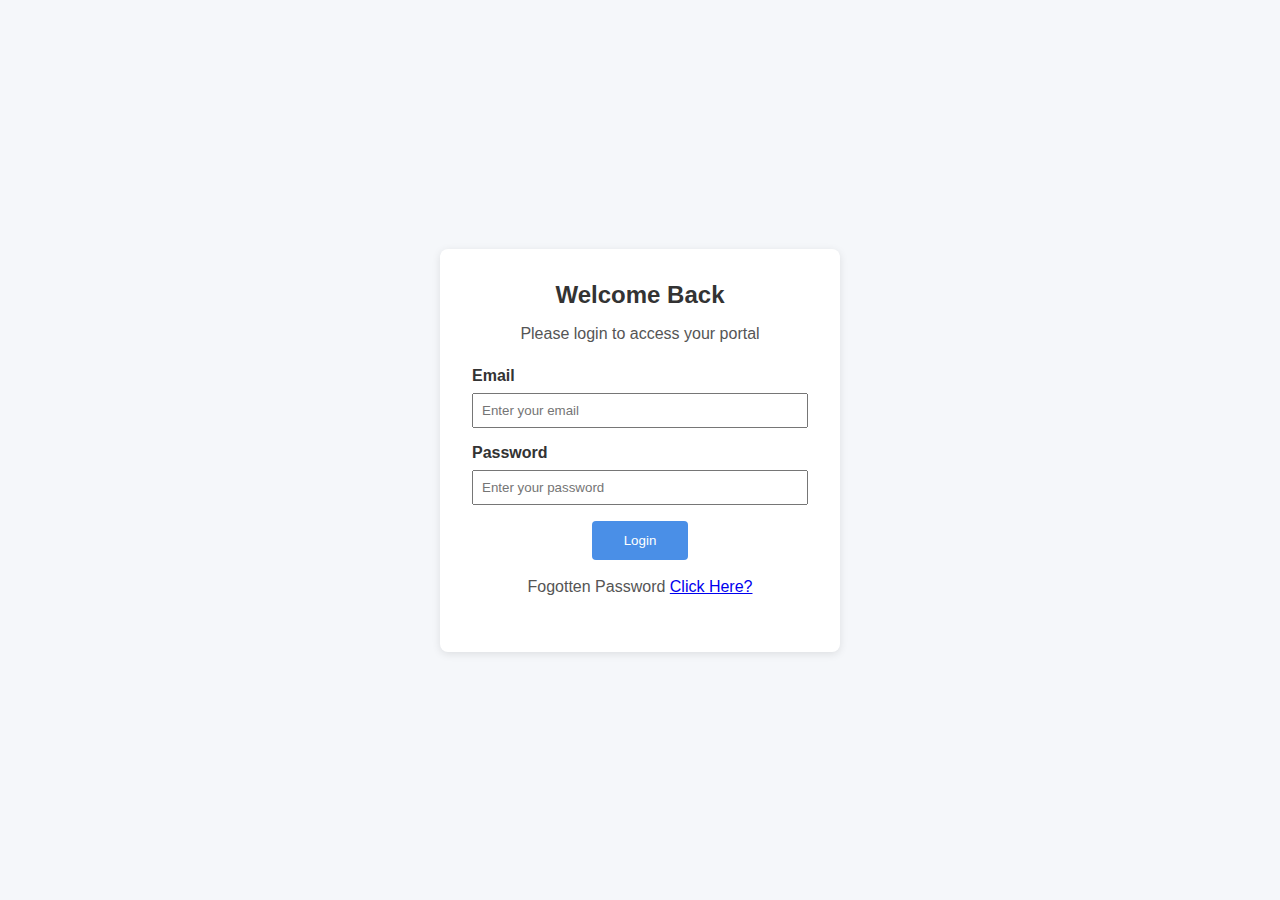
<file: index.html>
<!DOCTYPE html>
<html lang="en">
<head>
  <meta charset="UTF-8" />
  <meta name="viewport" content="width=device-width, initial-scale=1.0" />
  <title>Employee Portal - Login</title>
  <!-- Bootstrap Icons -->
  <link
    rel="stylesheet"
    href="https://cdn.jsdelivr.net/npm/bootstrap-icons@1.10.3/font/bootstrap-icons.css"
  />
  <link rel="stylesheet" href="css/style.css" />
</head>
<body class="login-body">
  <div class="login-container">
    <div class="login-card">
      <h2>Welcome Back</h2>
      <p>Please login to access your portal</p>
      <form action="dashboard.html" method="GET" class="login-form">
        <div class="form-group">
          <label for="email">Email</label>
          <input
            type="email"
            id="email"
            placeholder="Enter your email"
            required
          />
        </div>
        <div class="form-group">
          <label for="password">Password</label>
          <input
            type="password"
            id="password"
            placeholder="Enter your password"
            required
          />
        </div>
        <button type="submit" class="btn-primary">Login</button>
      </form>
      <br>
      <p>Fogotten Password <a href="forgot-password.html"> Click Here?</a></p>
    </div>
  </div>
</body>
</html>
</file>
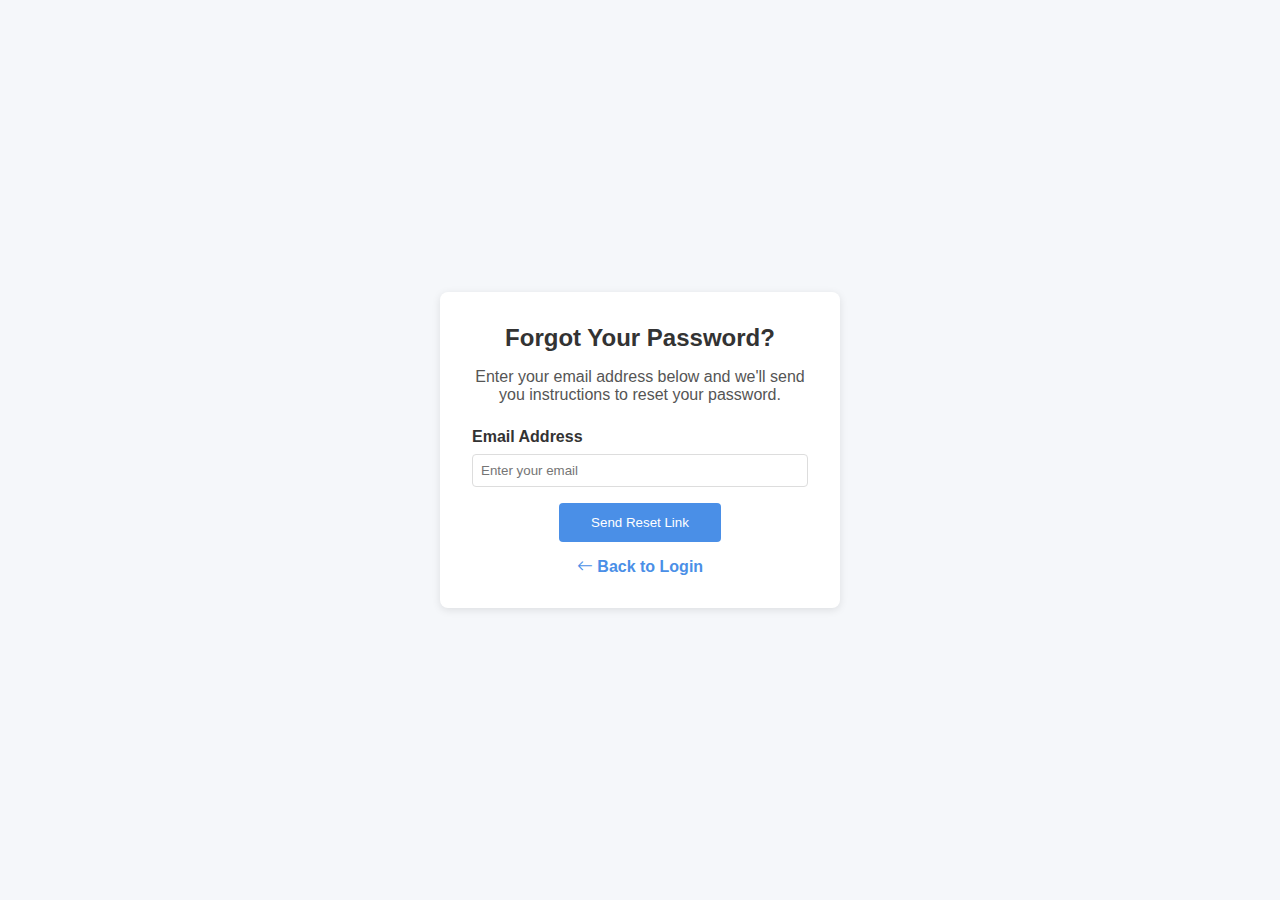
<file: forgot-password.html>
<!DOCTYPE html>
<html lang="en">
<head>
  <meta charset="UTF-8" />
  <meta name="viewport" content="width=device-width, initial-scale=1.0" />
  <title>Employee Portal - Forgot Password</title>
  <!-- Bootstrap Icons -->
  <link
    rel="stylesheet"
    href="https://cdn.jsdelivr.net/npm/bootstrap-icons@1.10.3/font/bootstrap-icons.css"
  />
  <link rel="stylesheet" href="css/style.css" />
  <style>
    /* Additional styles for the forgot password page */
    .forgot-container {
      max-width: 400px;
      width: 90%;
      margin: auto;
    }
    .forgot-card {
      background: #fff;
      padding: 2rem;
      border-radius: 8px;
      text-align: center;
      box-shadow: 0 2px 8px rgba(0,0,0,0.1);
    }
    .forgot-card h2 {
      margin-bottom: 1rem;
    }
    .forgot-card p {
      margin-bottom: 1.5rem;
      color: #555;
    }
    .forgot-form .form-group {
      text-align: left;
      margin-bottom: 1rem;
    }
    .forgot-form .form-group label {
      display: block;
      margin-bottom: 0.5rem;
      font-weight: bold;
    }
    .forgot-form .form-group input {
      width: 100%;
      padding: 0.5rem;
      border: 1px solid #ddd;
      border-radius: 4px;
    }
    .btn-primary {
      background: #4a8fe7;
      color: #fff;
      padding: 0.75rem 2rem;
      border: none;
      border-radius: 4px;
      cursor: pointer;
    }
    .btn-primary:hover {
      background: #3a7bd5;
    }
    .back-to-login {
      margin-top: 1rem;
      display: block;
      text-decoration: none;
      color: #4a8fe7;
      font-weight: bold;
    }
  </style>
</head>
<body class="login-body">
  <div class="forgot-container">
    <div class="forgot-card">
      <h2>Forgot Your Password?</h2>
      <p>Enter your email address below and we'll send you instructions to reset your password.</p>
      <form action="reset-instructions.html" method="POST" class="forgot-form">
        <div class="form-group">
          <label for="email">Email Address</label>
          <input
            type="email"
            id="email"
            placeholder="Enter your email"
            required
          />
        </div>
        <button type="submit" class="btn-primary">Send Reset Link</button>
      </form>
      <a href="index.html" class="back-to-login"><i class="bi bi-arrow-left"></i> Back to Login</a>
    </div>
  </div>
</body>
</html>
</file>
<file: css/style.css>
/* ========== Global Resets ========== */
* {
  margin: 0;
  padding: 0;
  box-sizing: border-box;
}
body {
  font-family: Poppins, sans-serif;
  background-color: #f5f7fa;
  color: #333;
}

/* ========== Login Page ========== */
.login-body {
  display: flex;
  justify-content: center;
  align-items: center;
  height: 100vh;
}
.login-container {
  max-width: 400px;
  width: 90%;
  margin: auto;
}
.login-card {
  background: #fff;
  padding: 2rem;
  border-radius: 8px;
  text-align: center;
  box-shadow: 0 2px 8px rgba(0,0,0,0.1);
}
.login-card h2 {
  margin-bottom: 1rem;
}
.login-card p {
  margin-bottom: 1.5rem;
  color: #555;
}
.login-form .form-group {
  text-align: left;
  margin-bottom: 1rem;
}
.login-form .form-group label {
  display: block;
  margin-bottom: 0.5rem;
  font-weight: bold;
}
.login-form .form-group input {
  width: 100%;
  padding: 0.5rem;
}
.btn-primary {
  background: #4a8fe7;
  color: #fff;
  padding: 0.75rem 2rem;
  border: none;
  border-radius: 4px;
  cursor: pointer;
}
.btn-primary:hover {
  background: #3a7bd5;
}

ul{
  list-style: none;
}

/* ========== Sidebar ========== */
.sidebar {
  width: 250px;
  background: #ffffff;
  height: 100vh;
  position: fixed;
  left: 0;
  top: 0;
  padding: 1rem;
  border-right: 1px solid #ddd;
  overflow-y: auto;
}
.sidebar-header {
  text-align: center;
  margin-bottom: 2rem;
}
.profile-img-container {
  margin-bottom: 1rem;
}
.profile-img {
  width: 60px;
  height: 60px;
  border-radius: 50%;
  object-fit: cover;
}
.user-name {
  font-size: 1rem;
  font-weight: bold;
}
.sidebar-nav ul {
  list-style: none;
}
.sidebar-nav ul li {
  margin-bottom: 1rem;
}
.sidebar-nav ul li a {
  display: flex;
  align-items: center;
  color: #333;
  text-decoration: none;
  padding: 0.5rem 1rem;
  border-radius: 4px;
}
.sidebar-nav ul li a.active,
.sidebar-nav ul li a:hover {
  background: #4a8fe7;
  color: #fff;
}
.sidebar-nav ul li a i {
  margin-right: 0.5rem;
}

/* ========== Main Content ========== */
.main-content {
  margin-left: 250px;
  padding: 1rem 2rem;
}
.top-nav {
  display: flex;
  justify-content: space-between;
  align-items: center;
  padding: 1rem 0;
  border-bottom: 1px solid #ddd;
}
.toggle-sidebar {
  display: none; /* shown in mobile with media query */
  font-size: 1.5rem;
  cursor: pointer;
}
.right-nav-items {
  display: flex;
  align-items: center;
}
.notification-icon {
  position: relative;
  margin-right: 1rem;
  cursor: pointer;
}
.notification-icon .badge {
  background: red;
  color: #fff;
  font-size: 0.7rem;
  border-radius: 50%;
  padding: 2px 6px;
  position: absolute;
  top: -5px;
  right: -5px;
}
.notification-dropdown {
  position: absolute;
  top: 30px;
  right: 0;
  background: #fff;
  border: 1px solid #ddd;
  width: 200px;
  display: none; /* toggled via JS */
  box-shadow: 0 2px 8px rgba(0,0,0,0.1);
  padding: 0.5rem;
}
.notification-dropdown ul {
  list-style: none;
}
.notification-dropdown ul li {
  margin-bottom: 0.5rem;
}
.notification-dropdown ul li a {
  color: #333;
  text-decoration: none;
}
.profile-icon img {
  width: 40px;
  height: 40px;
  border-radius: 50%;
  object-fit: cover;
}

/* ========== Dashboard ========== */
.dashboard-section {
  margin-top: 1rem;
}
.dashboard-header {
  display: flex;
  justify-content: space-between;
  align-items: center;
}
.info-cards {
  display: grid;
  grid-template-columns: repeat(auto-fit, minmax(280px, 1fr));
  gap: 1rem;
  margin-top: 1rem;
}
.info-card {
  background: #fff;
  padding: 1rem;
  border-radius: 8px;
  box-shadow: 0 2px 8px rgba(0,0,0,0.05);
}
.info-card h3 {
  margin-bottom: 0.5rem;
}
.status {
  padding: 2px 6px;
  border-radius: 4px;
}
.status.done {
  background: #d4edda;
  color: #155724;
}
.status.pending {
  background: #fff3cd;
  color: #856404;
}
/* Calendar section */
.calendar-section {
  background: #fff;
  padding: 1rem;
  margin-top: 1rem;
  border-radius: 8px;
  box-shadow: 0 2px 8px rgba(0,0,0,0.05);
}
#calendar {
  margin-top: 1rem;
}

/* ========== Profile Page ========== */
.profile-section {
  margin-top: 1rem;
}
.profile-header {
  display: flex;
  align-items: center;
  gap: 1rem;
}
.profile-large {
  width: 100px;
  height: 100px;
  border-radius: 50%;
}
.profile-info h3 {
  margin-bottom: 0.25rem;
}
.profile-details {
  display: flex;
  flex-wrap: wrap;
  gap: 1rem;
  margin-top: 1rem;
}
.profile-detail-card {
  background: #fff;
  flex: 1 1 300px;
  padding: 1rem;
  border-radius: 8px;
  box-shadow: 0 2px 8px rgba(0,0,0,0.05);
}

/* ========== Settings Page ========== */
.settings-section {
  margin-top: 1rem;
}
.settings-card {
  background: #fff;
  margin-bottom: 1rem;
  padding: 1rem;
  border-radius: 8px;
  box-shadow: 0 2px 8px rgba(0,0,0,0.05);
}
.settings-card h3 {
  margin-bottom: 1rem;
}
.form-group {
  margin-bottom: 1rem;
}
.form-group label {
  display: block;
  font-weight: bold;
  margin-bottom: 0.5rem;
}
.form-group input {
  width: 100%;
  padding: 0.5rem;
}
.form-group-check {
  display: flex;
  align-items: center;
  margin-bottom: 0.5rem;
}
.form-group-check input {
  margin-right: 0.5rem;
}

/* ========== Notifications Page ========== */
.notifications-section {
  margin-top: 1rem;
}
.notification-list {
  list-style: none;
}
.notification-list li {
  background: #fff;
  margin-bottom: 0.5rem;
  padding: 1rem;
  border-radius: 8px;
  box-shadow: 0 2px 8px rgba(0,0,0,0.05);
}
.notification-list li a {
  display: flex;
  align-items: center;
  text-decoration: none;
  color: #333;
}
.notif-icon {
  font-size: 1.5rem;
  margin-right: 1rem;
  color: #4a8fe7;
}
.notif-title {
  font-weight: bold;
}
.notif-time {
  font-size: 0.8rem;
  color: #888;
}

/* ========== Notification Details Page ========== */
.notification-detail-section {
  margin-top: 1rem;
}
.notification-detail-card {
  background: #fff;
  padding: 1rem;
  border-radius: 8px;
  box-shadow: 0 2px 8px rgba(0,0,0,0.05);
}
.notification-detail-card h3 {
  margin-bottom: 1rem;
}

/* ========== Group Chat Page ========== */
.chat-section {
  margin-top: 1rem;
}
.chat-container {
  background: #fff;
  height: 400px;
  overflow-y: auto;
  margin-bottom: 1rem;
  padding: 1rem;
  border-radius: 8px;
  box-shadow: 0 2px 8px rgba(0,0,0,0.05);
}
.message {
  max-width: 60%;
  margin-bottom: 1rem;
}
.message-content {
  background: #e9ecef;
  padding: 0.5rem 1rem;
  border-radius: 8px;
  position: relative;
}
.sent .message-content {
  background: #4a8fe7;
  color: #fff;
  margin-left: auto;
}
.message-time {
  display: block;
  font-size: 0.75rem;
  color: #555;
  margin-top: 4px;
}
.chat-input-container {
  display: flex;
  gap: 0.5rem;
}
.chat-input-container input {
  flex: 1;
  padding: 0.75rem;
  border-radius: 4px;
  border: 1px solid #ddd;
}
.btn-send {
  background: #4a8fe7;
  border: none;
  color: #fff;
  padding: 0 1rem;
  border-radius: 4px;
  cursor: pointer;
}
.btn-send i {
  font-size: 1rem;
}

/* ========== Responsive ========== */
@media screen and (max-width: 768px) {
  .sidebar {
    position: absolute;
    left: -250px;
    transition: 0.3s;
    z-index: 999;
  }
  .sidebar.show {
    left: 0;
  }
  .toggle-sidebar {
    display: block;
  }
  .main-content {
    margin-left: 0;
  }
}
</file>
